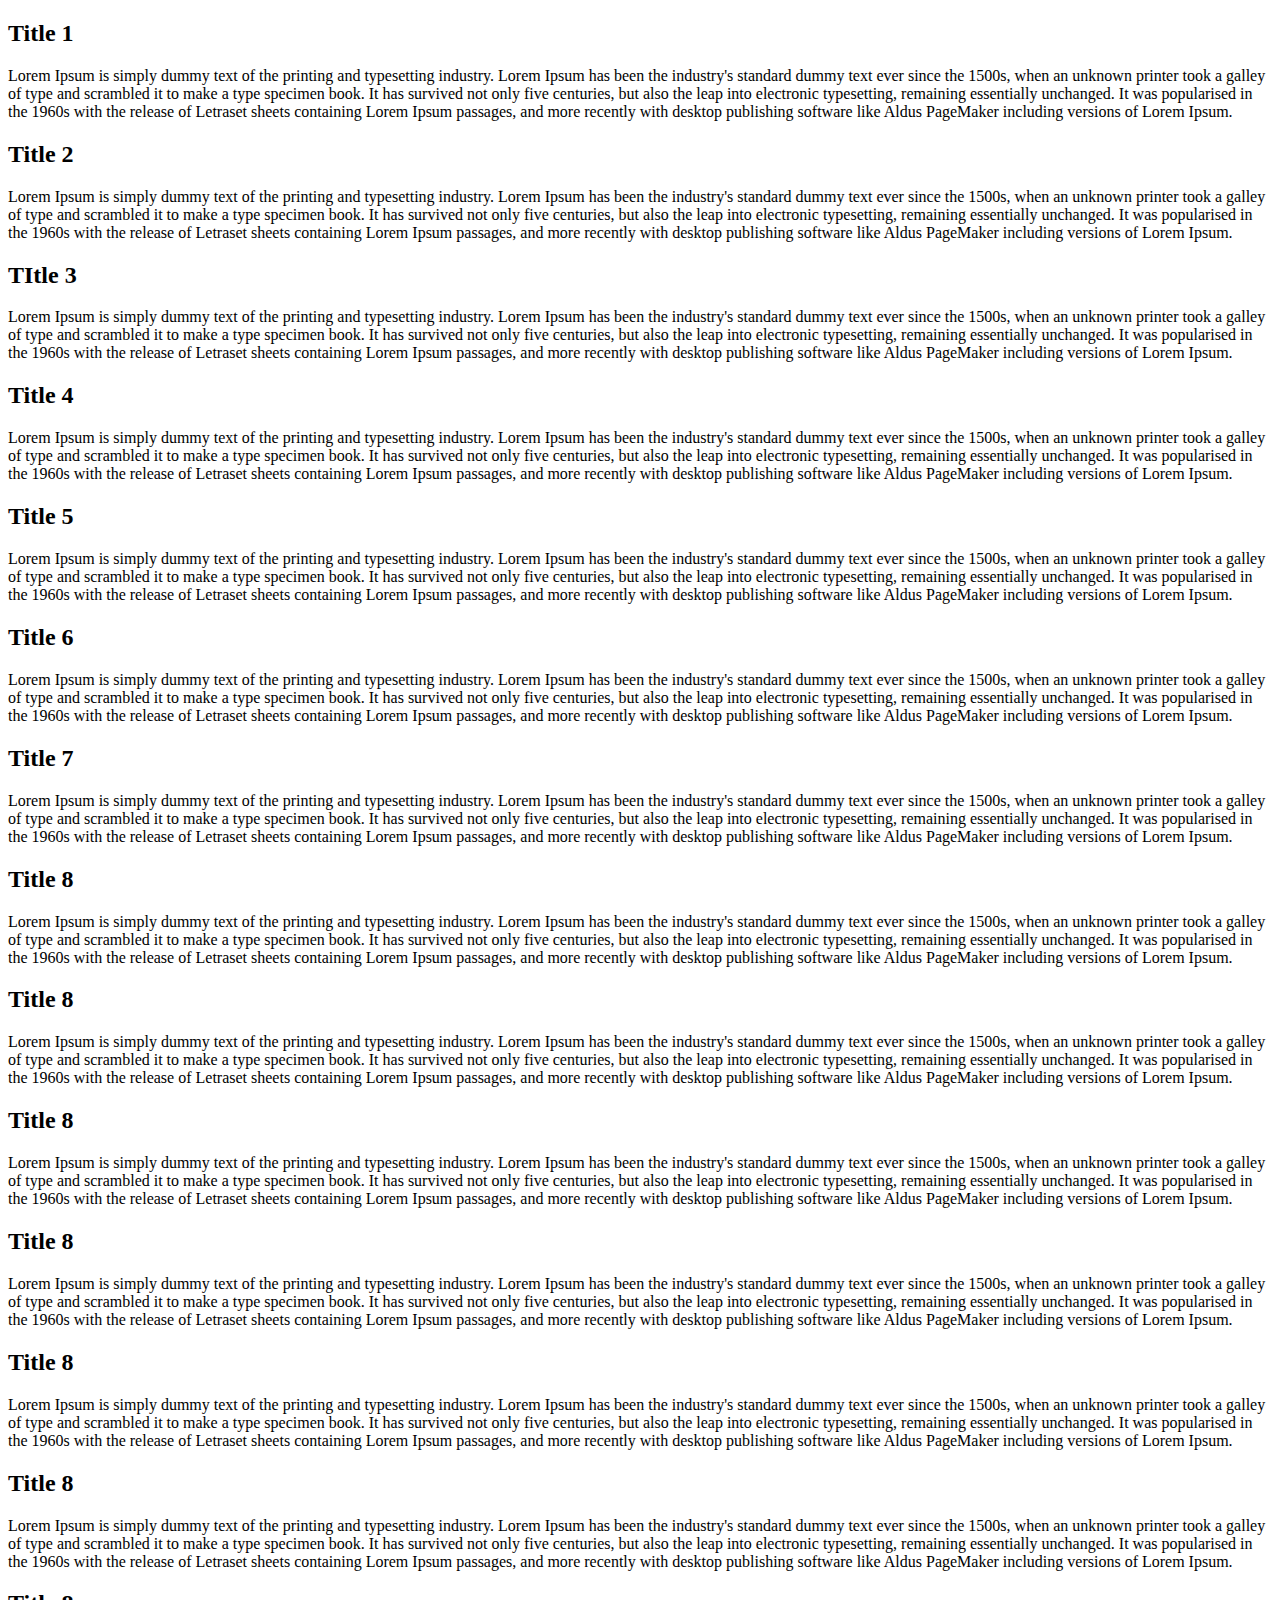
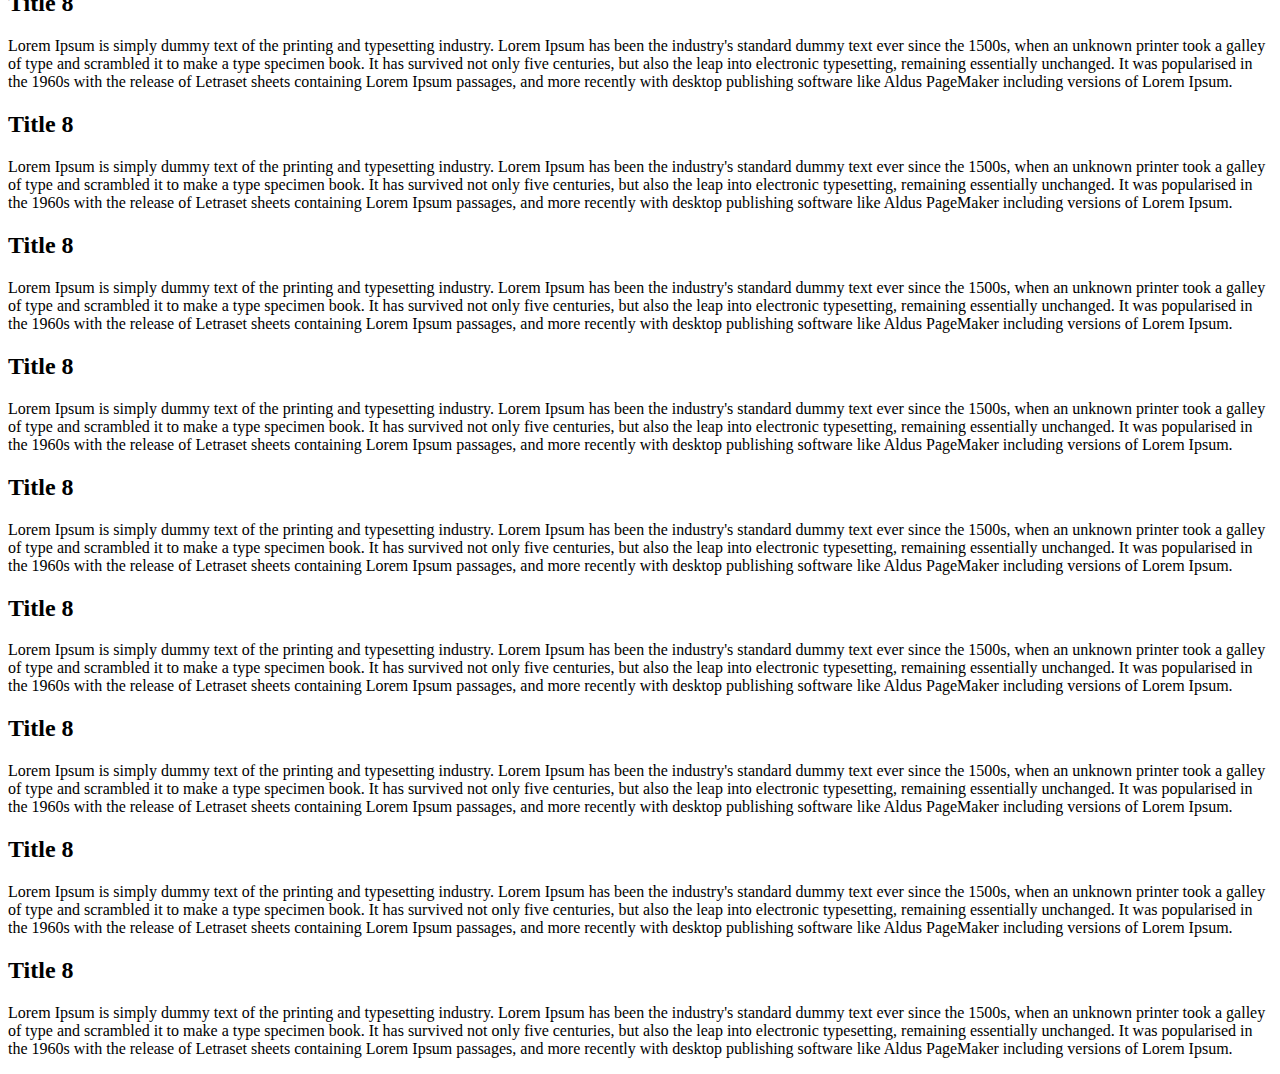
<file: project3/index.html>
<!DOCTYPE html>
<html lang="en">
<head>
    <meta charset="UTF-8">
    <meta name="viewport" content="width=device-width, initial-scale=1.0">
    <title>Custom Scrollbar</title>
    <link rel="stylesheet" href="C:\Users\priya\OneDrive\Desktop\Project\project3\style.css">
</head>
<body>
    <section>
        <div class="card">
            <h2 class="card-title">Title 1</h2>
            <p>
                Lorem Ipsum is simply dummy text of the printing and typesetting industry. Lorem Ipsum has been the industry's standard dummy text ever since the 1500s, when an unknown printer took a galley of type and scrambled it to make a type specimen book. It has survived not only five centuries, but also the leap into electronic typesetting, remaining essentially unchanged. It was popularised in the 1960s with the release of Letraset sheets containing Lorem Ipsum passages, and more recently with desktop publishing software like Aldus PageMaker including versions of Lorem Ipsum.
            </p>

        </div>
        <div class="card">
            <h2 class="card-title">Title 2</h2>
            <p>
                Lorem Ipsum is simply dummy text of the printing and typesetting industry. Lorem Ipsum has been the industry's standard dummy text ever since the 1500s, when an unknown printer took a galley of type and scrambled it to make a type specimen book. It has survived not only five centuries, but also the leap into electronic typesetting, remaining essentially unchanged. It was popularised in the 1960s with the release of Letraset sheets containing Lorem Ipsum passages, and more recently with desktop publishing software like Aldus PageMaker including versions of Lorem Ipsum.
            </p>

        </div>
        <div class="card">
            <h2 class="card-title">TItle 3</h2>
            <p>
                Lorem Ipsum is simply dummy text of the printing and typesetting industry. Lorem Ipsum has been the industry's standard dummy text ever since the 1500s, when an unknown printer took a galley of type and scrambled it to make a type specimen book. It has survived not only five centuries, but also the leap into electronic typesetting, remaining essentially unchanged. It was popularised in the 1960s with the release of Letraset sheets containing Lorem Ipsum passages, and more recently with desktop publishing software like Aldus PageMaker including versions of Lorem Ipsum.
            </p>

        </div>

        <div class="card">
            <h2 class="card-title">Title 4</h2>
            <p>
                Lorem Ipsum is simply dummy text of the printing and typesetting industry. Lorem Ipsum has been the industry's standard dummy text ever since the 1500s, when an unknown printer took a galley of type and scrambled it to make a type specimen book. It has survived not only five centuries, but also the leap into electronic typesetting, remaining essentially unchanged. It was popularised in the 1960s with the release of Letraset sheets containing Lorem Ipsum passages, and more recently with desktop publishing software like Aldus PageMaker including versions of Lorem Ipsum.
            </p>

        </div>

        <div class="card">
            <h2 class="card-title">Title 5</h2>
            <p>
                Lorem Ipsum is simply dummy text of the printing and typesetting industry. Lorem Ipsum has been the industry's standard dummy text ever since the 1500s, when an unknown printer took a galley of type and scrambled it to make a type specimen book. It has survived not only five centuries, but also the leap into electronic typesetting, remaining essentially unchanged. It was popularised in the 1960s with the release of Letraset sheets containing Lorem Ipsum passages, and more recently with desktop publishing software like Aldus PageMaker including versions of Lorem Ipsum.
            </p>
        </div>

        <div class="card">
            <h2 class="card-title">Title 6</h2>
            <p>
                Lorem Ipsum is simply dummy text of the printing and typesetting industry. Lorem Ipsum has been the industry's standard dummy text ever since the 1500s, when an unknown printer took a galley of type and scrambled it to make a type specimen book. It has survived not only five centuries, but also the leap into electronic typesetting, remaining essentially unchanged. It was popularised in the 1960s with the release of Letraset sheets containing Lorem Ipsum passages, and more recently with desktop publishing software like Aldus PageMaker including versions of Lorem Ipsum.
            </p>
        </div>

        <div class="card">
            <h2 class="card-title">Title 7</h2>
            <p>
                Lorem Ipsum is simply dummy text of the printing and typesetting industry. Lorem Ipsum has been the industry's standard dummy text ever since the 1500s, when an unknown printer took a galley of type and scrambled it to make a type specimen book. It has survived not only five centuries, but also the leap into electronic typesetting, remaining essentially unchanged. It was popularised in the 1960s with the release of Letraset sheets containing Lorem Ipsum passages, and more recently with desktop publishing software like Aldus PageMaker including versions of Lorem Ipsum.
            </p>
        </div>

        <div class="card">
            <h2 class="card-title">Title 8</h2>
            <p>
                Lorem Ipsum is simply dummy text of the printing and typesetting industry. Lorem Ipsum has been the industry's standard dummy text ever since the 1500s, when an unknown printer took a galley of type and scrambled it to make a type specimen book. It has survived not only five centuries, but also the leap into electronic typesetting, remaining essentially unchanged. It was popularised in the 1960s with the release of Letraset sheets containing Lorem Ipsum passages, and more recently with desktop publishing software like Aldus PageMaker including versions of Lorem Ipsum.
            </p>

        </div>

        <div class="card">
            <h2 class="card-title">Title 8</h2>
            <p>
                Lorem Ipsum is simply dummy text of the printing and typesetting industry. Lorem Ipsum has been the industry's standard dummy text ever since the 1500s, when an unknown printer took a galley of type and scrambled it to make a type specimen book. It has survived not only five centuries, but also the leap into electronic typesetting, remaining essentially unchanged. It was popularised in the 1960s with the release of Letraset sheets containing Lorem Ipsum passages, and more recently with desktop publishing software like Aldus PageMaker including versions of Lorem Ipsum.
            </p>
        </div>

        <div class="card">
            <h2 class="card-title">Title 8</h2>
            <p>
                Lorem Ipsum is simply dummy text of the printing and typesetting industry. Lorem Ipsum has been the industry's standard dummy text ever since the 1500s, when an unknown printer took a galley of type and scrambled it to make a type specimen book. It has survived not only five centuries, but also the leap into electronic typesetting, remaining essentially unchanged. It was popularised in the 1960s with the release of Letraset sheets containing Lorem Ipsum passages, and more recently with desktop publishing software like Aldus PageMaker including versions of Lorem Ipsum.
            </p>
        </div>

        <div class="card">
            <h2 class="card-title">Title 8</h2>
            <p>
                Lorem Ipsum is simply dummy text of the printing and typesetting industry. Lorem Ipsum has been the industry's standard dummy text ever since the 1500s, when an unknown printer took a galley of type and scrambled it to make a type specimen book. It has survived not only five centuries, but also the leap into electronic typesetting, remaining essentially unchanged. It was popularised in the 1960s with the release of Letraset sheets containing Lorem Ipsum passages, and more recently with desktop publishing software like Aldus PageMaker including versions of Lorem Ipsum.
            </p>

        </div>

        <div class="card">
            <h2 class="card-title">Title 8</h2>
            <p>
                Lorem Ipsum is simply dummy text of the printing and typesetting industry. Lorem Ipsum has been the industry's standard dummy text ever since the 1500s, when an unknown printer took a galley of type and scrambled it to make a type specimen book. It has survived not only five centuries, but also the leap into electronic typesetting, remaining essentially unchanged. It was popularised in the 1960s with the release of Letraset sheets containing Lorem Ipsum passages, and more recently with desktop publishing software like Aldus PageMaker including versions of Lorem Ipsum.
            </p>

        </div>

        <div class="card">
            <h2 class="card-title">Title 8</h2>
            <p>
                Lorem Ipsum is simply dummy text of the printing and typesetting industry. Lorem Ipsum has been the industry's standard dummy text ever since the 1500s, when an unknown printer took a galley of type and scrambled it to make a type specimen book. It has survived not only five centuries, but also the leap into electronic typesetting, remaining essentially unchanged. It was popularised in the 1960s with the release of Letraset sheets containing Lorem Ipsum passages, and more recently with desktop publishing software like Aldus PageMaker including versions of Lorem Ipsum.
            </p>

        </div>

        <div class="card">
            <h2 class="card-title">Title 8</h2>
            <p>
                Lorem Ipsum is simply dummy text of the printing and typesetting industry. Lorem Ipsum has been the industry's standard dummy text ever since the 1500s, when an unknown printer took a galley of type and scrambled it to make a type specimen book. It has survived not only five centuries, but also the leap into electronic typesetting, remaining essentially unchanged. It was popularised in the 1960s with the release of Letraset sheets containing Lorem Ipsum passages, and more recently with desktop publishing software like Aldus PageMaker including versions of Lorem Ipsum.
            </p>

        </div>

        <div class="card">
            <h2 class="card-title">Title 8</h2>
            <p>
                Lorem Ipsum is simply dummy text of the printing and typesetting industry. Lorem Ipsum has been the industry's standard dummy text ever since the 1500s, when an unknown printer took a galley of type and scrambled it to make a type specimen book. It has survived not only five centuries, but also the leap into electronic typesetting, remaining essentially unchanged. It was popularised in the 1960s with the release of Letraset sheets containing Lorem Ipsum passages, and more recently with desktop publishing software like Aldus PageMaker including versions of Lorem Ipsum.
            </p>

        </div>

        <div class="card">
            <h2 class="card-title">Title 8</h2>
            <p>
                Lorem Ipsum is simply dummy text of the printing and typesetting industry. Lorem Ipsum has been the industry's standard dummy text ever since the 1500s, when an unknown printer took a galley of type and scrambled it to make a type specimen book. It has survived not only five centuries, but also the leap into electronic typesetting, remaining essentially unchanged. It was popularised in the 1960s with the release of Letraset sheets containing Lorem Ipsum passages, and more recently with desktop publishing software like Aldus PageMaker including versions of Lorem Ipsum.
            </p>

            <div class="card">
                <h2 class="card-title">Title 8</h2>
                <p>
                    Lorem Ipsum is simply dummy text of the printing and typesetting industry. Lorem Ipsum has been the industry's standard dummy text ever since the 1500s, when an unknown printer took a galley of type and scrambled it to make a type specimen book. It has survived not only five centuries, but also the leap into electronic typesetting, remaining essentially unchanged. It was popularised in the 1960s with the release of Letraset sheets containing Lorem Ipsum passages, and more recently with desktop publishing software like Aldus PageMaker including versions of Lorem Ipsum.
                </p>
    
            </div>

            <div class="card">
                <h2 class="card-title">Title 8</h2>
                <p>
                    Lorem Ipsum is simply dummy text of the printing and typesetting industry. Lorem Ipsum has been the industry's standard dummy text ever since the 1500s, when an unknown printer took a galley of type and scrambled it to make a type specimen book. It has survived not only five centuries, but also the leap into electronic typesetting, remaining essentially unchanged. It was popularised in the 1960s with the release of Letraset sheets containing Lorem Ipsum passages, and more recently with desktop publishing software like Aldus PageMaker including versions of Lorem Ipsum.
                </p>
    
            </div>

            <div class="card">
                <h2 class="card-title">Title 8</h2>
                <p>
                    Lorem Ipsum is simply dummy text of the printing and typesetting industry. Lorem Ipsum has been the industry's standard dummy text ever since the 1500s, when an unknown printer took a galley of type and scrambled it to make a type specimen book. It has survived not only five centuries, but also the leap into electronic typesetting, remaining essentially unchanged. It was popularised in the 1960s with the release of Letraset sheets containing Lorem Ipsum passages, and more recently with desktop publishing software like Aldus PageMaker including versions of Lorem Ipsum.
                </p>
    
            </div>

            <div class="card">
                <h2 class="card-title">Title 8</h2>
                <p>
                    Lorem Ipsum is simply dummy text of the printing and typesetting industry. Lorem Ipsum has been the industry's standard dummy text ever since the 1500s, when an unknown printer took a galley of type and scrambled it to make a type specimen book. It has survived not only five centuries, but also the leap into electronic typesetting, remaining essentially unchanged. It was popularised in the 1960s with the release of Letraset sheets containing Lorem Ipsum passages, and more recently with desktop publishing software like Aldus PageMaker including versions of Lorem Ipsum.
                </p>
    
            </div>

            <div class="card">
                <h2 class="card-title">Title 8</h2>
                <p>
                    Lorem Ipsum is simply dummy text of the printing and typesetting industry. Lorem Ipsum has been the industry's standard dummy text ever since the 1500s, when an unknown printer took a galley of type and scrambled it to make a type specimen book. It has survived not only five centuries, but also the leap into electronic typesetting, remaining essentially unchanged. It was popularised in the 1960s with the release of Letraset sheets containing Lorem Ipsum passages, and more recently with desktop publishing software like Aldus PageMaker including versions of Lorem Ipsum.
                </p>
    
            </div>

            <div class="card">
                <h2 class="card-title">Title 8</h2>
                <p>
                    Lorem Ipsum is simply dummy text of the printing and typesetting industry. Lorem Ipsum has been the industry's standard dummy text ever since the 1500s, when an unknown printer took a galley of type and scrambled it to make a type specimen book. It has survived not only five centuries, but also the leap into electronic typesetting, remaining essentially unchanged. It was popularised in the 1960s with the release of Letraset sheets containing Lorem Ipsum passages, and more recently with desktop publishing software like Aldus PageMaker including versions of Lorem Ipsum.
                </p>
    
            </div>
    </section>

    
</body>
</html>
</file>
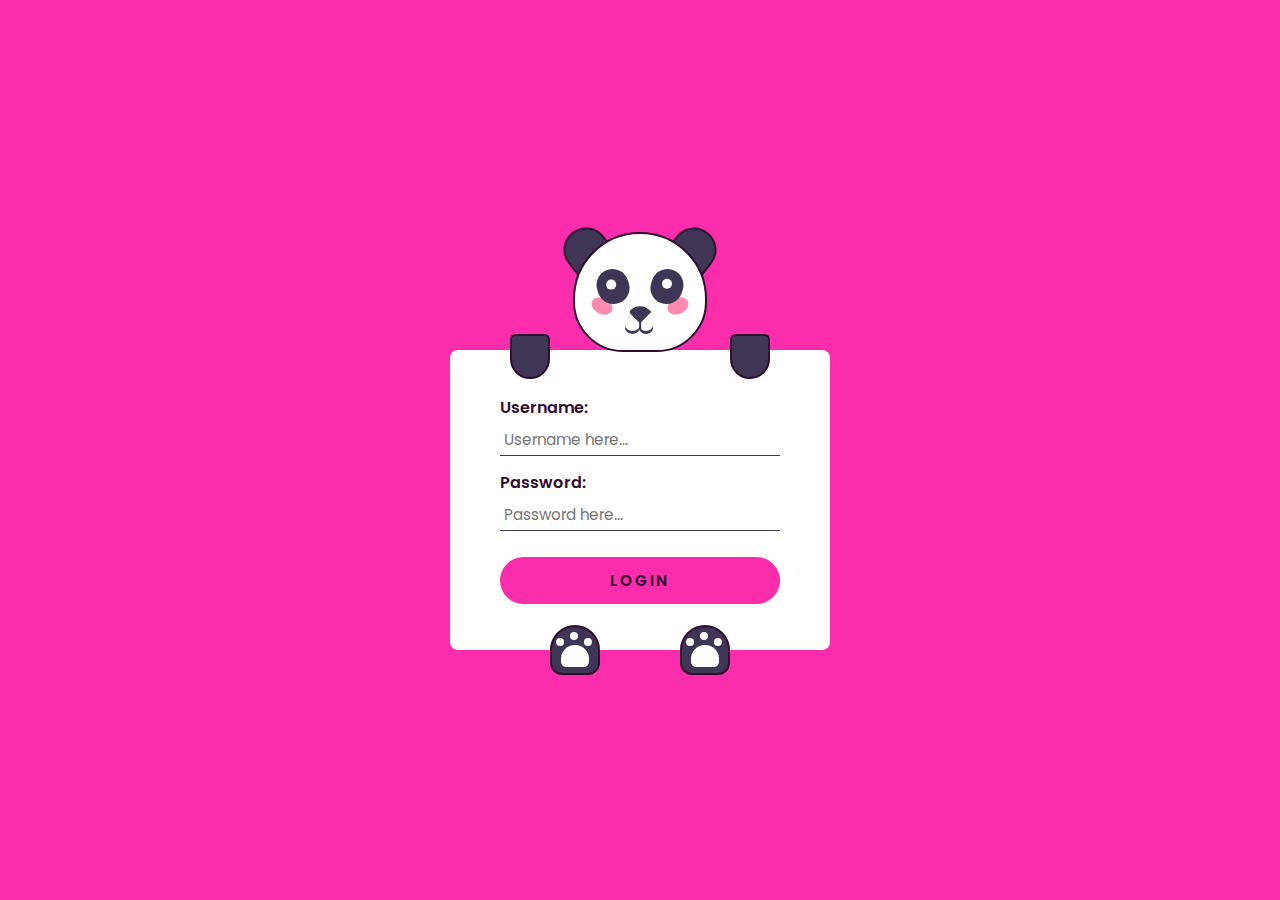
<file: project4/index.html>
<!DOCTYPE html>
<html lang="en">
  <head>
    <meta name="viewport" content="width=device-width, initial-scale=1.0" />
    <title>Interactive Panda Form</title>
    <!-- Google Font -->
    <link
      href="https://fonts.googleapis.com/css2?family=Poppins:wght@400;600&display=swap"
      rel="stylesheet"
    />
    <!-- Stylesheet -->
    <link rel="stylesheet" href="style.css" />
  </head>
  <body>
    <div class="container">
      <form>
        <label for="username">Username:</label>
        <input type="text" id="username" placeholder="Username here..." />
        <label for="password">Password:</label>
        <input type="password" id="password" placeholder="Password here..." />
        <button>Login</button>
      </form>
      <div class="ear-l"></div>
      <div class="ear-r"></div>
      <div class="panda-face">
        <div class="blush-l"></div>
        <div class="blush-r"></div>
        <div class="eye-l">
          <div class="eyeball-l"></div>
        </div>
        <div class="eye-r">
          <div class="eyeball-r"></div>
        </div>
        <div class="nose"></div>
        <div class="mouth"></div>
      </div>
      <div class="hand-l"></div>
      <div class="hand-r"></div>
      <div class="paw-l"></div>
      <div class="paw-r"></div>
    </div>
    <!-- Script -->
    <script src="script.js"></script>
  </body>
</html>
</file>
<file: project4/style.css>
* {
    padding: 0;
    margin: 0;
    box-sizing: border-box;
    font-family: "Poppins", sans-serif;
  }
  body {
    background-color: #fa2dac;
  }
  .container {
    height: 31.25em;
    width: 31.25em;
    position: absolute;
    transform: translate(-50%, -50%);
    top: 50%;
    left: 50%;
  }
  form {
    width: 23.75em;
    height: 18.75em;
    background-color: #ffffff;
    position: absolute;
    transform: translate(-50%, -50%);
    top: calc(50% + 3.1em);
    left: 50%;
    padding: 0 3.1em;
    display: flex;
    flex-direction: column;
    justify-content: center;
    border-radius: 0.5em;
  }
  form label {
    display: block;
    margin-bottom: 0.2em;
    font-weight: 600;
    color: #2e0d30;
  }
  form input {
    font-size: 0.95em;
    font-weight: 400;
    color: #3f3554;
    padding: 0.3em;
    border: none;
    border-bottom: 0.12em solid #3f3554;
    outline: none;
  }
  form input:focus {
    border-color: #fa2dac;
  }
  form input:not(:last-child) {
    margin-bottom: 0.9em;
  }
  form button {
    font-size: 0.95em;
    padding: 0.8em 0;
    border-radius: 2em;
    border: none;
    outline: none;
    background-color: #fa2dac;
    color: #2e0d30;
    text-transform: uppercase;
    font-weight: 600;
    letter-spacing: 0.15em;
    margin-top: 0.8em;
  }
  .panda-face {
    height: 7.5em;
    width: 8.4em;
    background-color: #ffffff;
    border: 0.18em solid #2e0d30;
    border-radius: 7.5em 7.5em 5.62em 5.62em;
    position: absolute;
    top: 2em;
    margin: auto;
    left: 0;
    right: 0;
  }
  .ear-l,
  .ear-r {
    background-color: #3f3554;
    height: 2.5em;
    width: 2.81em;
    border: 0.18em solid #2e0d30;
    border-radius: 2.5em 2.5em 0 0;
    top: 1.75em;
    position: absolute;
  }
  .ear-l {
    transform: rotate(-38deg);
    left: 10.75em;
  }
  .ear-r {
    transform: rotate(38deg);
    right: 10.75em;
  }
  .blush-l,
  .blush-r {
    background-color: #ff8bb1;
    height: 1em;
    width: 1.37em;
    border-radius: 50%;
    position: absolute;
    top: 4em;
  }
  .blush-l {
    transform: rotate(25deg);
    left: 1em;
  }
  .blush-r {
    transform: rotate(-25deg);
    right: 1em;
  }
  .eye-l,
  .eye-r {
    background-color: #3f3554;
    height: 2.18em;
    width: 2em;
    border-radius: 2em;
    position: absolute;
    top: 2.18em;
  }
  .eye-l {
    left: 1.37em;
    transform: rotate(-20deg);
  }
  .eye-r {
    right: 1.37em;
    transform: rotate(20deg);
  }
  .eyeball-l,
  .eyeball-r {
    height: 0.6em;
    width: 0.6em;
    background-color: #ffffff;
    border-radius: 50%;
    position: absolute;
    left: 0.6em;
    top: 0.6em;
    transition: 1s all;
  }
  .eyeball-l {
    transform: rotate(20deg);
  }
  .eyeball-r {
    transform: rotate(-20deg);
  }
  .nose {
    height: 1em;
    width: 1em;
    background-color: #3f3554;
    position: absolute;
    top: 4.37em;
    margin: auto;
    left: 0;
    right: 0;
    border-radius: 1.2em 0 0 0.25em;
    transform: rotate(45deg);
  }
  .nose:before {
    content: "";
    position: absolute;
    background-color: #3f3554;
    height: 0.6em;
    width: 0.1em;
    transform: rotate(-45deg);
    top: 0.75em;
    left: 1em;
  }
  .mouth,
  .mouth:before {
    height: 0.75em;
    width: 0.93em;
    background-color: transparent;
    position: absolute;
    border-radius: 50%;
    box-shadow: 0 0.18em #3f3554;
  }
  .mouth {
    top: 5.31em;
    left: 3.12em;
  }
  .mouth:before {
    content: "";
    position: absolute;
    left: 0.87em;
  }
  .hand-l,
  .hand-r {
    background-color: #3f3554;
    height: 2.81em;
    width: 2.5em;
    border: 0.18em solid #2e0d30;
    border-radius: 0.6em 0.6em 2.18em 2.18em;
    transition: 1s all;
    position: absolute;
    top: 8.4em;
  }
  .hand-l {
    left: 7.5em;
  }
  .hand-r {
    right: 7.5em;
  }
  .paw-l,
  .paw-r {
    background-color: #3f3554;
    height: 3.12em;
    width: 3.12em;
    border: 0.18em solid #2e0d30;
    border-radius: 2.5em 2.5em 1.2em 1.2em;
    position: absolute;
    top: 26.56em;
  }
  .paw-l {
    left: 10em;
  }
  .paw-r {
    right: 10em;
  }
  .paw-l:before,
  .paw-r:before {
    position: absolute;
    content: "";
    background-color: #ffffff;
    height: 1.37em;
    width: 1.75em;
    top: 1.12em;
    left: 0.55em;
    border-radius: 1.56em 1.56em 0.6em 0.6em;
  }
  .paw-l:after,
  .paw-r:after {
    position: absolute;
    content: "";
    background-color: #ffffff;
    height: 0.5em;
    width: 0.5em;
    border-radius: 50%;
    top: 0.31em;
    left: 1.12em;
    box-shadow: 0.87em 0.37em #ffffff, -0.87em 0.37em #ffffff;
  }
  @media screen and (max-width: 500px) {
    .container {
      font-size: 14px;
    }
  }
</file>
